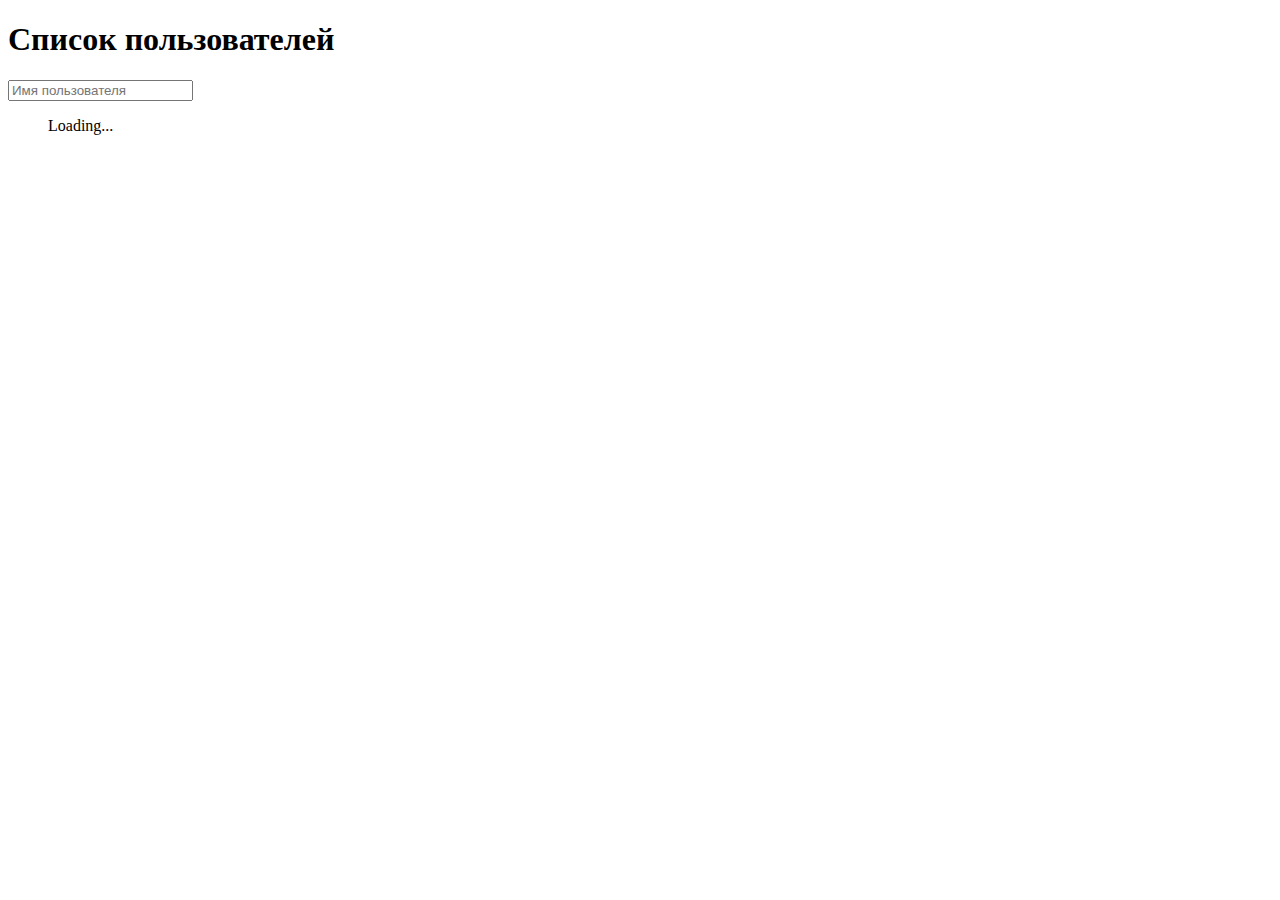
<file: async-getting-data/index.html>
<!DOCTYPE html>
<html lang="en">
<head>
    <meta charset="UTF-8"/>
    <meta http-equiv="X-UA-Compatible" content="IE=edge"/>
    <meta name="viewport" content="width=device-width, initial-scale=1.0"/>
    <link rel="shortcut icon"
          href="https://result.school/logo-result.school.png"/>
    <link href="https://cdn.jsdelivr.net/npm/bootstrap@5.3.0-alpha3/dist/css/bootstrap.min.css"
          rel="stylesheet"
          integrity="sha384-KK94CHFLLe+nY2dmCWGMq91rCGa5gtU4mk92HdvYe+M/SXH301p5ILy+dN9+nJOZ"
          crossorigin="anonymous"/>
    <title>07. Result</title>
    <script src="app.js" defer></script>
</head>
<body class="bg-dark text-light">
<div class="container w-50 pt-5">
    <h1>Список пользователей</h1>
    <input type="text"
           class="form-control mb-2"
           placeholder="Имя пользователя"
           id="filter"/>

    <ul class="list-group list-group-flush" id="list"></ul>
</div>
<script src="app.js"></script>
</body>
</html>
</file>
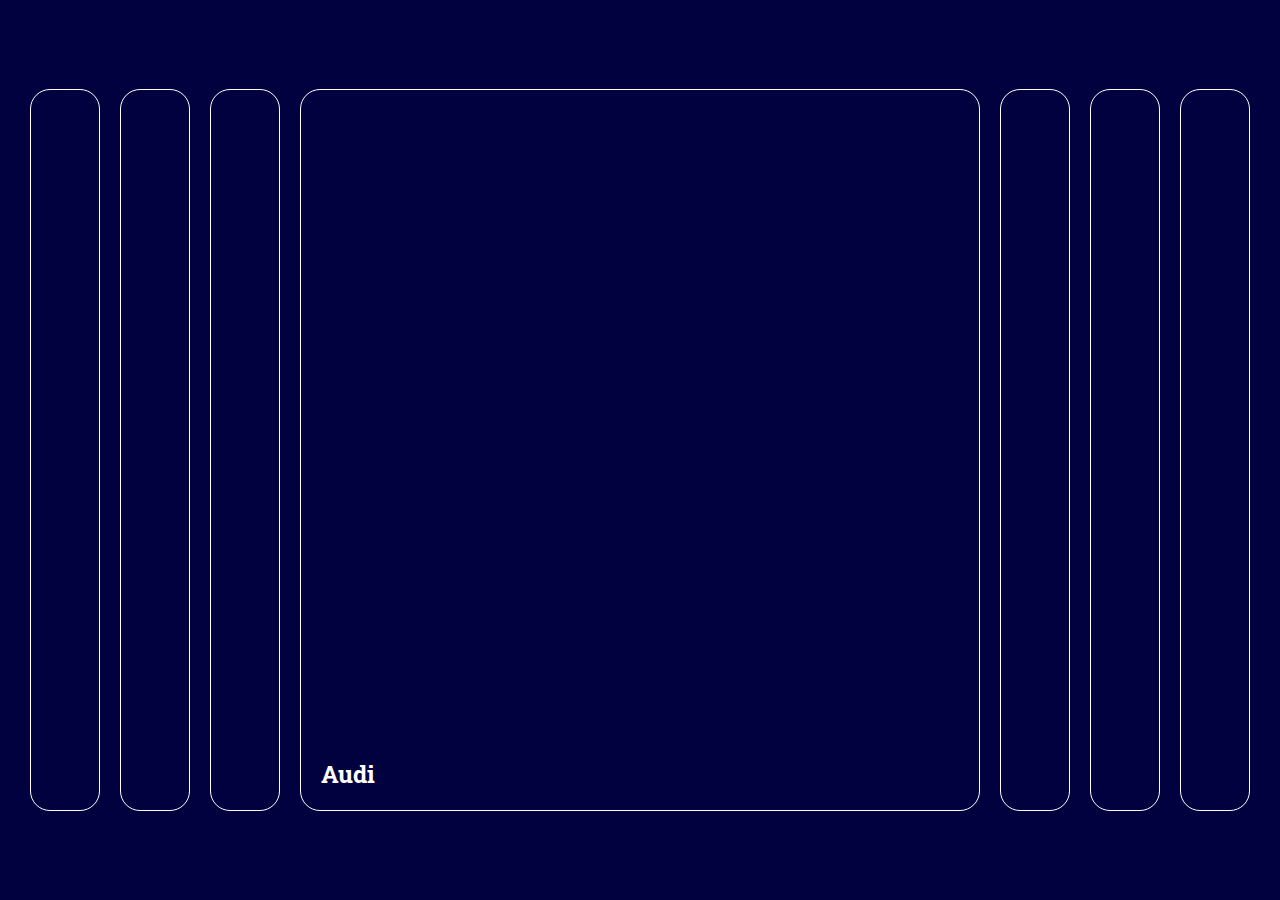
<file: cards-gallery/index.html>
<!DOCTYPE html>
<html lang="en">
<head>
    <meta charset="UTF-8"/>
    <meta name="viewport" content="width=device-width, initial-scale=1.0"/>
    <link rel="stylesheet" href="styles.css"/>
    <title>Карточки | Галерея </title>
</head>
<body>
<div id="container">
    <div class="slide" id="peugeot">
        <h3>Peugeot</h3>
    </div>
    <div class="slide" id="volkswagen_polo">
        <h3>Volkswagen Polo</h3>
    </div>
    <div class="slide" id="porsche">
        <h3>Porsche</h3>
    </div>
    <div class="slide" id="audi">
        <h3>Audi</h3>
    </div>
    <div class="slide" id="mercedes">
        <h3>Mercedes</h3>
    </div>
    <div class="slide" id="volkswagen_tr">
        <h3>Volkswagen Transporter</h3>
    </div>
    <div class="slide" id="bmw">
        <h3>BMW</h3>
    </div>
</div>
<script src="app.js"></script>
</body>
</html>
</file>
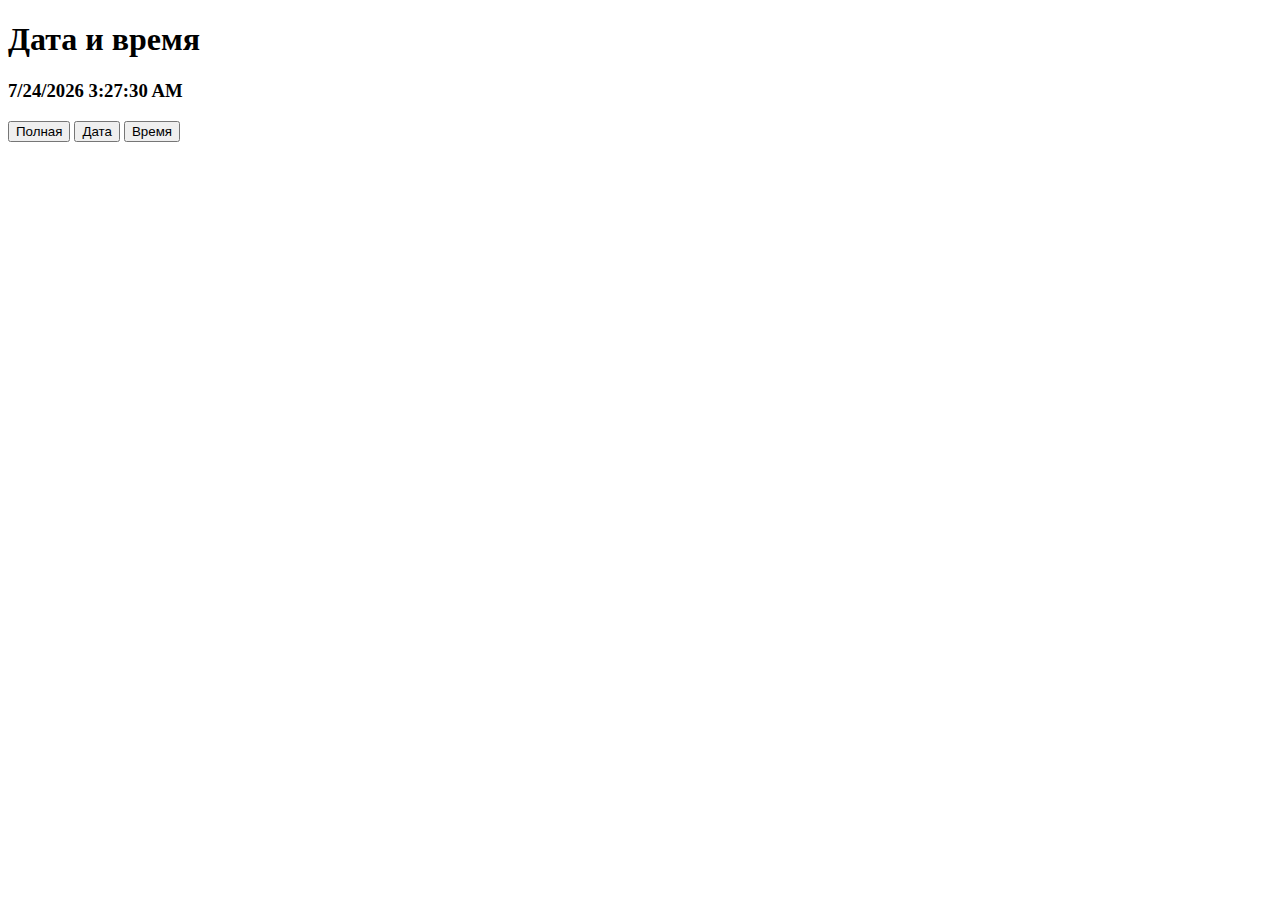
<file: clock/index.html>
<!DOCTYPE html>
<html lang="en">
  <head>
    <meta charset="UTF-8" />
    <meta http-equiv="X-UA-Compatible" content="IE=edge" />
    <meta name="viewport" content="width=device-width, initial-scale=1.0" />
    <link
      rel="shortcut icon"
      href="https://result.school/logo-result.school.png"
    />
    <link
      href="https://cdn.jsdelivr.net/npm/bootstrap@5.3.0-alpha3/dist/css/bootstrap.min.css"
      rel="stylesheet"
      integrity="sha384-KK94CHFLLe+nY2dmCWGMq91rCGa5gtU4mk92HdvYe+M/SXH301p5ILy+dN9+nJOZ"
      crossorigin="anonymous"
    />
    <title>03. JavaScript детальней</title>
    <script src="app.js" defer></script>
  </head>
  <body class="bg-dark text-light">
    <div class="container w-50 pt-5">
      <h1>Дата и время</h1>

      <div class="text-bg-light p-3 text-center rounded">
        <h3 id="output">12:12:12</h3>

        <div class="d-flex mb-2 justify-content-around">
          <button class="btn btn-small btn-primary" id="full">Полная</button>
          <button class="btn btn-small btn-success" id="date">Дата</button>
          <button class="btn btn-small btn-danger" id="time">Время</button>
        </div>
      </div>
    </div>
  </body>
</html>
</file>
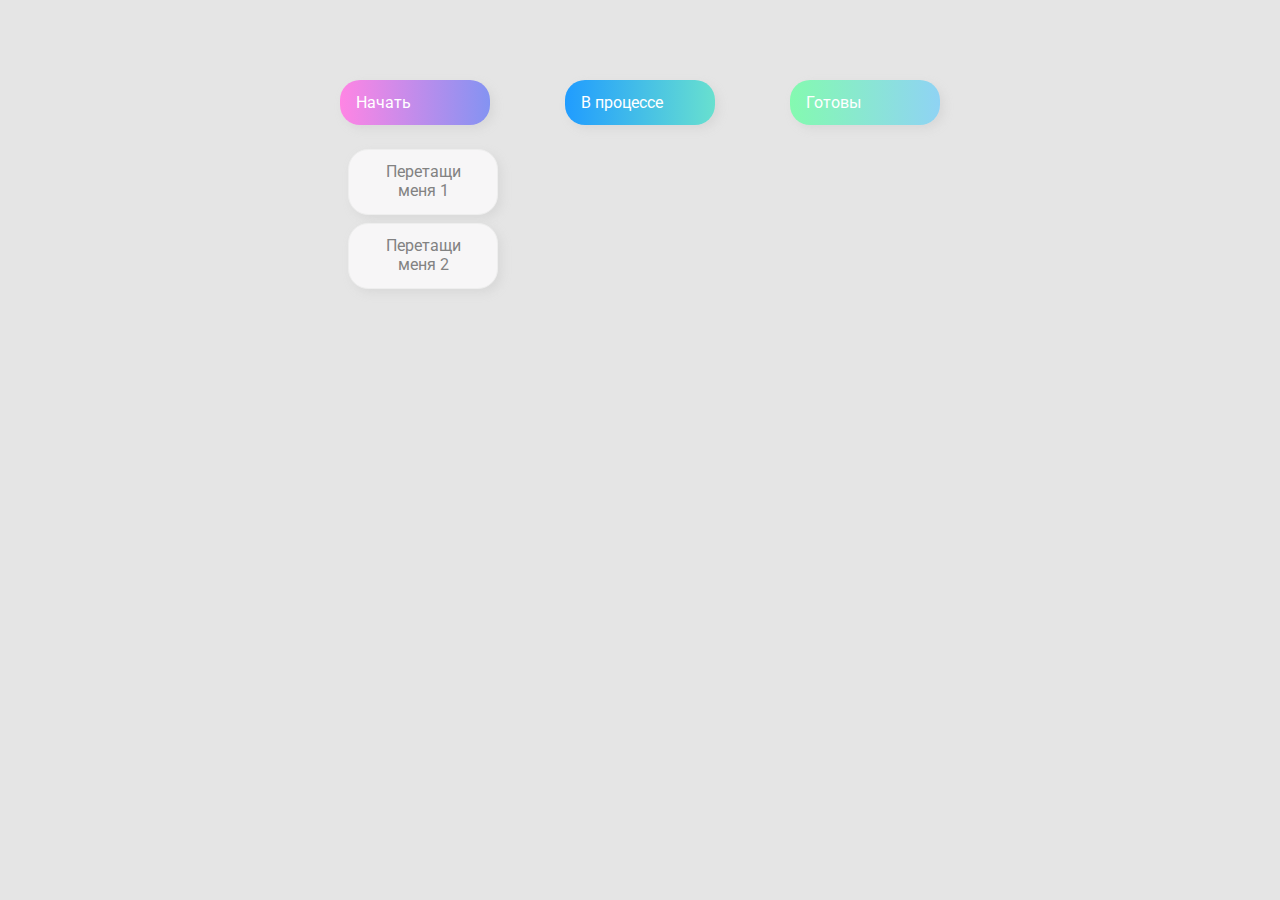
<file: kanbanboard/index.html>
<!DOCTYPE html>
<html lang="en">
<head>
    <meta charset="UTF-8"/>
    <meta name="viewport" content="width=device-width, initial-scale=1.0"/>
    <link rel="stylesheet" href="styles.css"/>
    <title>Drag & Drop | Kanban-board</title>
</head>
<body>
<div>
    <div class="row">
        <div class="col-header start">Начать</div>
        <div class="col-header progress">В процессе</div>
        <div class="col-header done">Готовы</div>
    </div>

    <div class="row">
        <div class="placeholder">
            <div class="item" draggable="true">Перетащи меня 1</div>
            <div class="item" draggable="true">Перетащи меня 2</div>
        </div>
        <div class="placeholder"></div>
        <div class="placeholder"></div>
    </div>
</div>
<script src="app.js"></script>
</body>
</html>
</file>
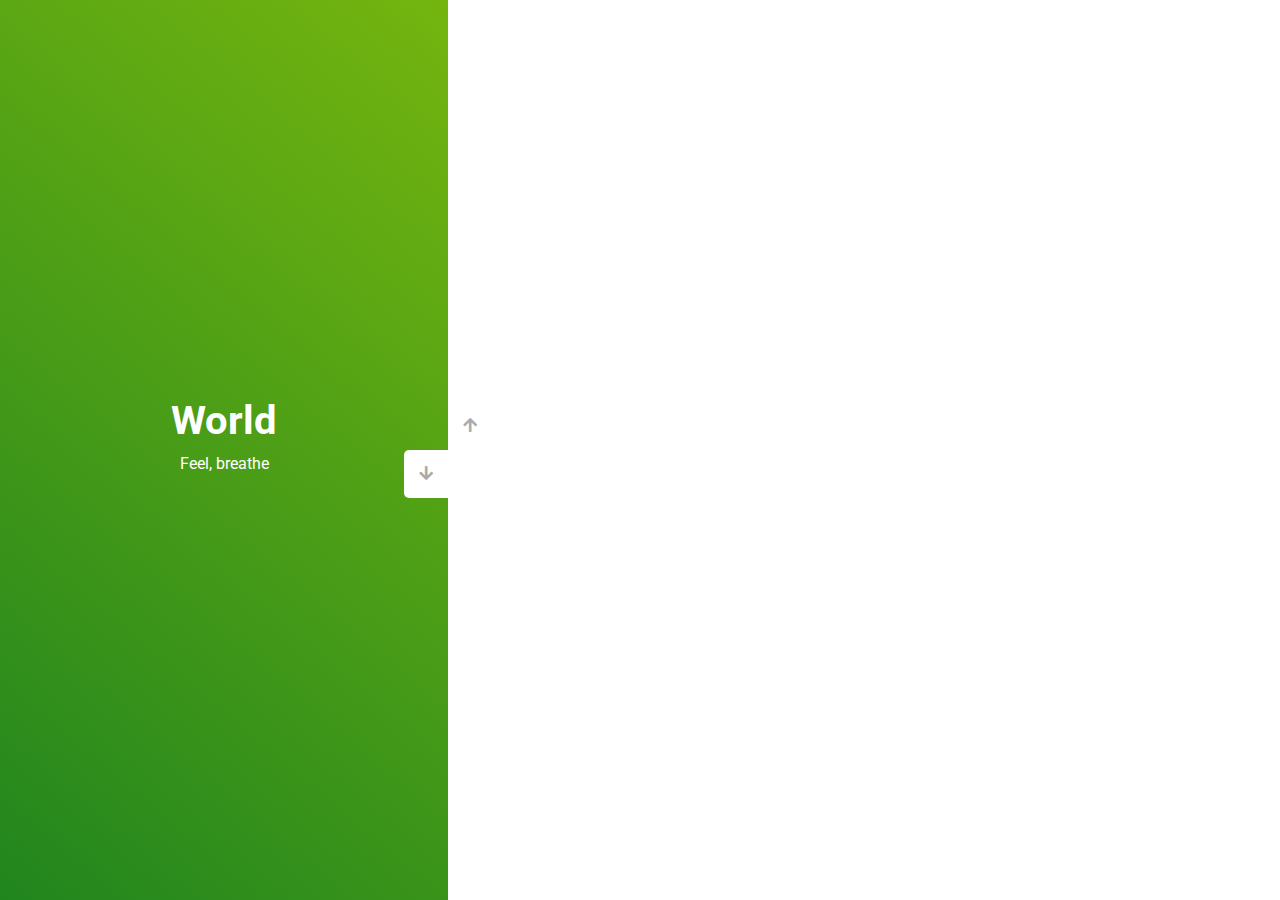
<file: pictures-slider/index.html>
<!DOCTYPE html>
<html lang="en">
<head>
    <meta charset="UTF-8"/>
    <meta name="viewport" content="width=device-width, initial-scale=1.0"/>
    <link rel="stylesheet" href="https://cdnjs.cloudflare.com/ajax/libs/font-awesome/5.15.1/css/all.min.css"/>
    <link rel="stylesheet" href="style.css"/>
    <title>Слайдер</title>
</head>
<body>
<div class="container">
    <div class="sidebar">
        <div class='active' style="background: linear-gradient(229.99deg, #ed5dd5 -26%, #5d0091 145%);">
            <h1>Programming</h1>
            <p>Work and love your job</p>
        </div>
        <div style=" background: linear-gradient(215.32deg, #fdbf59 -1%, #a94a0f 124%);">
            <h1>Owl</h1>
            <p>Wisdom is a reward from above</p>
        </div>
        <div style="background: linear-gradient(221.87deg, #0d71b4 10%, #081621 110%);">
            <h1>Dolphin</h1>
            <p>Live and enjoy every day</p>
        </div>
        <div style="background: linear-gradient(220.16deg, #7bb90e -8%, #017324 138%);">
            <h1>World</h1>
            <p>Feel, breathe</p>
        </div>
    </div>
    <div class="main-slide">
        <div style="background-image: url('https://images.unsplash.com/photo-1488330890490-c291ecf62571?q=80&w=1470&auto=format&fit=crop&ixlib=rb-4.0.3&ixid=M3wxMjA3fDB8MHxwaG90by1wYWdlfHx8fGVufDB8fHx8fA%3D%3D');"></div>
        <div style="background-image: url('https://images.unsplash.com/photo-1564569918956-2cf8a82eb1e2?q=80&w=1469&auto=format&fit=crop&ixlib=rb-4.0.3&ixid=M3wxMjA3fDB8MHxwaG90by1wYWdlfHx8fGVufDB8fHx8fA%3D%3D');"></div>
        <div style="background-image: url('https://images.unsplash.com/photo-1553383088-380dc59fb0e4?q=80&w=1471&auto=format&fit=crop&ixlib=rb-4.0.3&ixid=M3wxMjA3fDB8MHxwaG90by1wYWdlfHx8fGVufDB8fHx8fA%3D%3D');"></div>
        <div class='active' style="background-image: url('https://plus.unsplash.com/premium_photo-1661963874418-df1110ee39c1?q=80&w=1386&auto=format&fit=crop&ixlib=rb-4.0.3&ixid=M3wxMjA3fDB8MHxwaG90by1wYWdlfHx8fGVufDB8fHx8fA%3D%3D');"></div>
    </div>
    <div class="controls">
        <button class="down-button">
            <i class="fas fa-arrow-down"></i>
        </button>
        <button class="up-button">
            <i class="fas fa-arrow-up"></i>
        </button>
    </div>
</div>
<script src="app.js"></script>
</body>
</html>
</file>
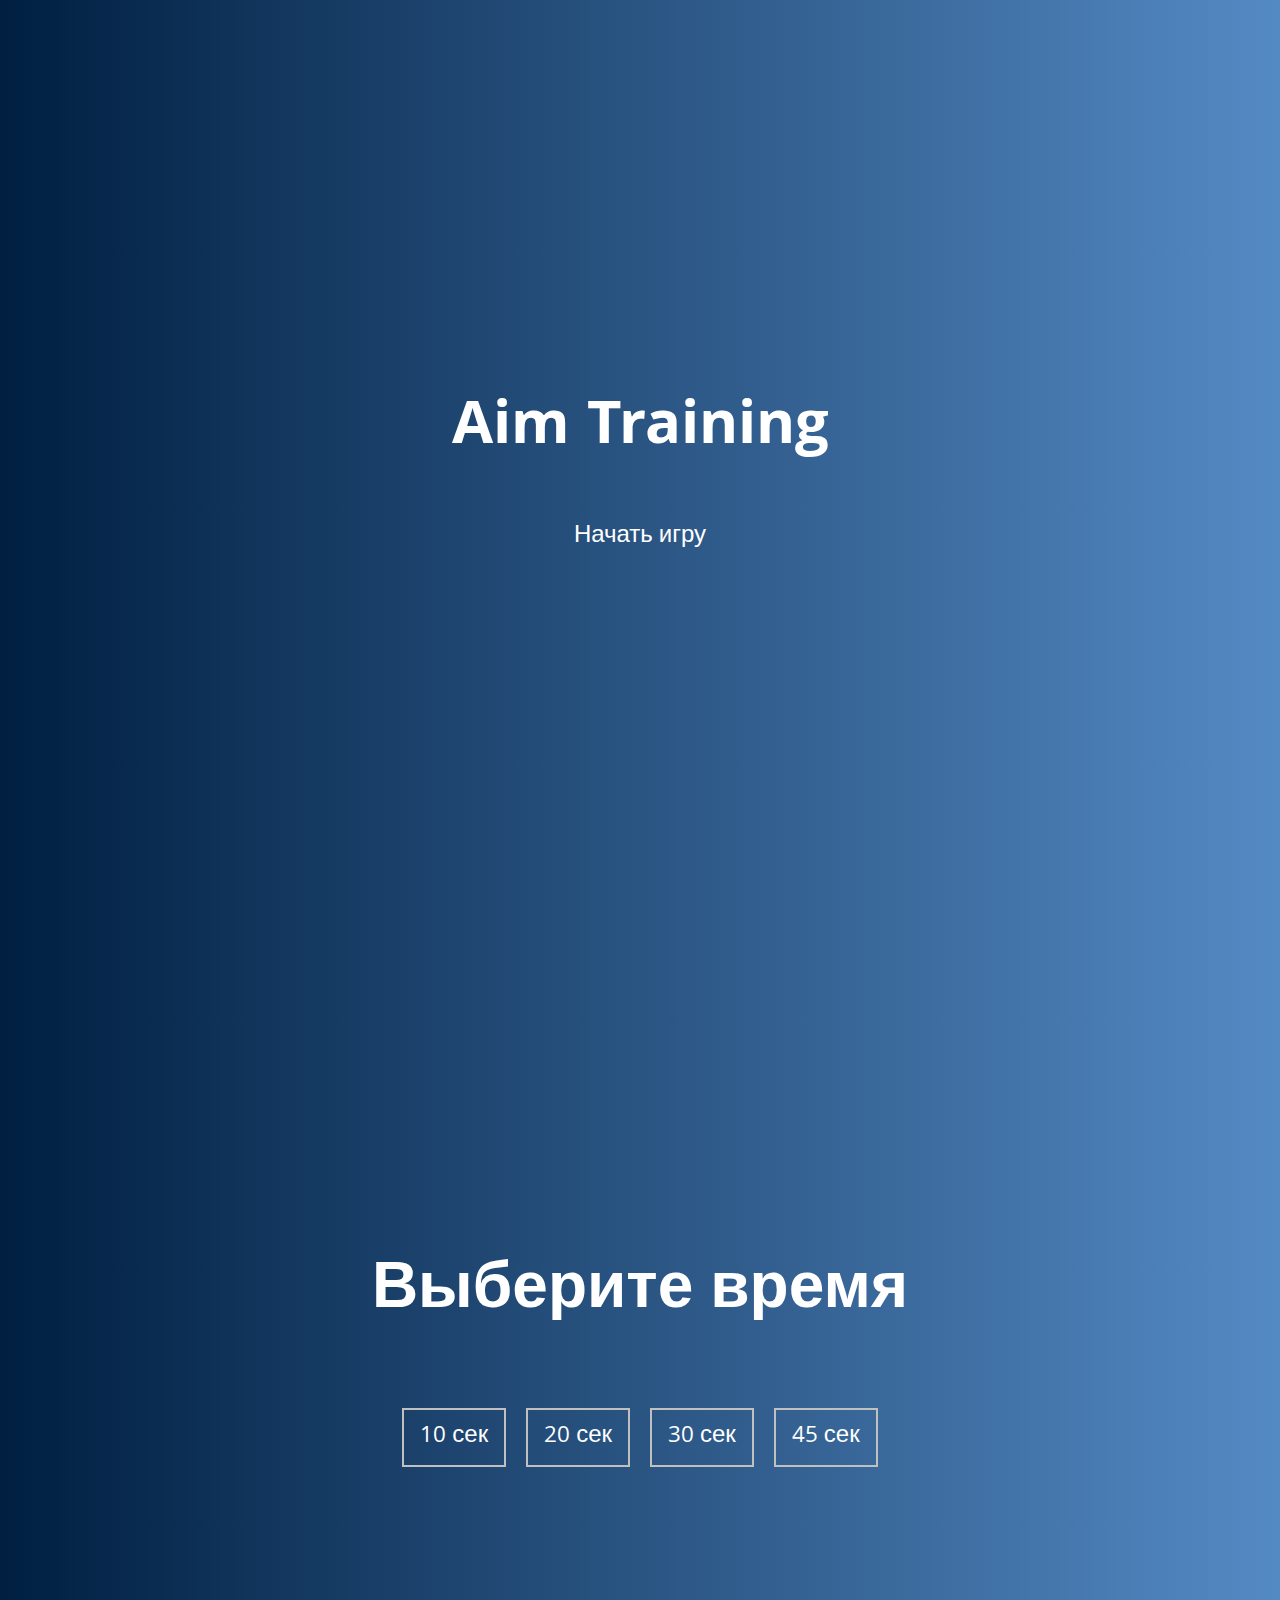
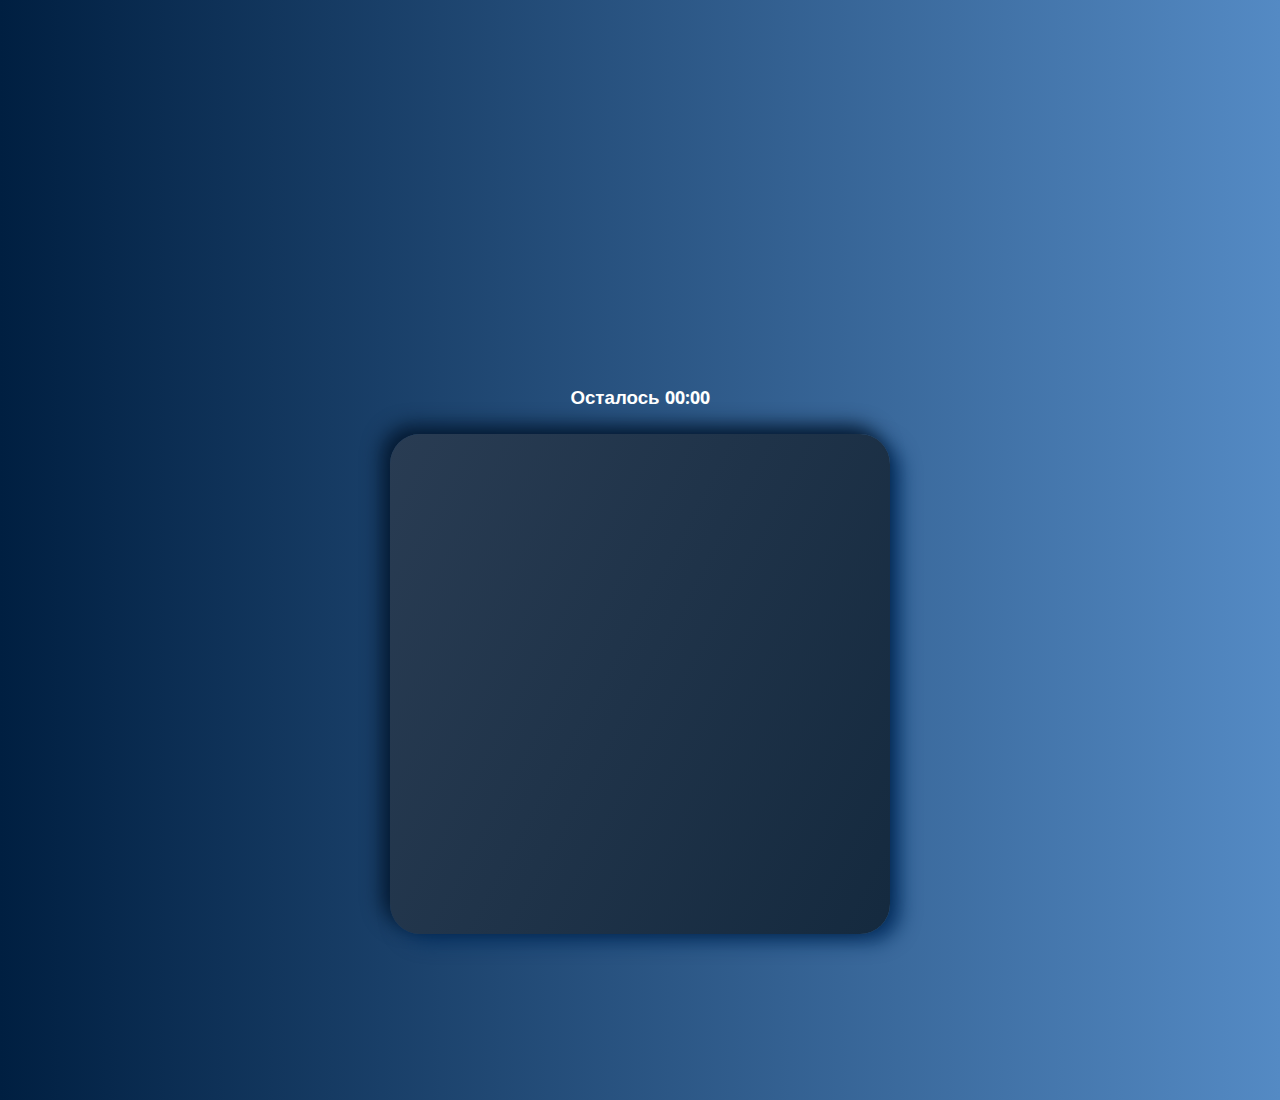
<file: games/aim-training-game/index.html>
<!DOCTYPE html>
<html lang="en">
<head>
    <meta charset="UTF-8"/>
    <meta name="viewport" content="width=device-width, initial-scale=1.0"/>
    <link rel="stylesheet" href="styles.css"/>
    <title>Aim Training Game</title>
</head>
<body>
<div class="screen">
    <h1>Aim Training</h1>
    <a href="#" class="start" id="start">Начать игру</a>
</div>

<div class="screen">
    <h1>Выберите время</h1>
    <ul class="time-list" id="time-list">
        <li>
            <button class="time-btn" data-time="10">
                10 сек
            </button>
        </li>
        <li>
            <button class="time-btn" data-time="20">
                20 сек
            </button>
        </li>
        <li>
            <button class="time-btn" data-time="30">
                30 сек
            </button>
        </li>
        <li>
            <button class="time-btn" data-time="45">
                45 сек
            </button>
        </li>
    </ul>
</div>

<div class="screen">
    <h3>Осталось <span id="time">00:00</span></h3>
    <div class="board" id="board"></div>
</div>

<script src="app.js"></script>
</body>
</html>
</file>
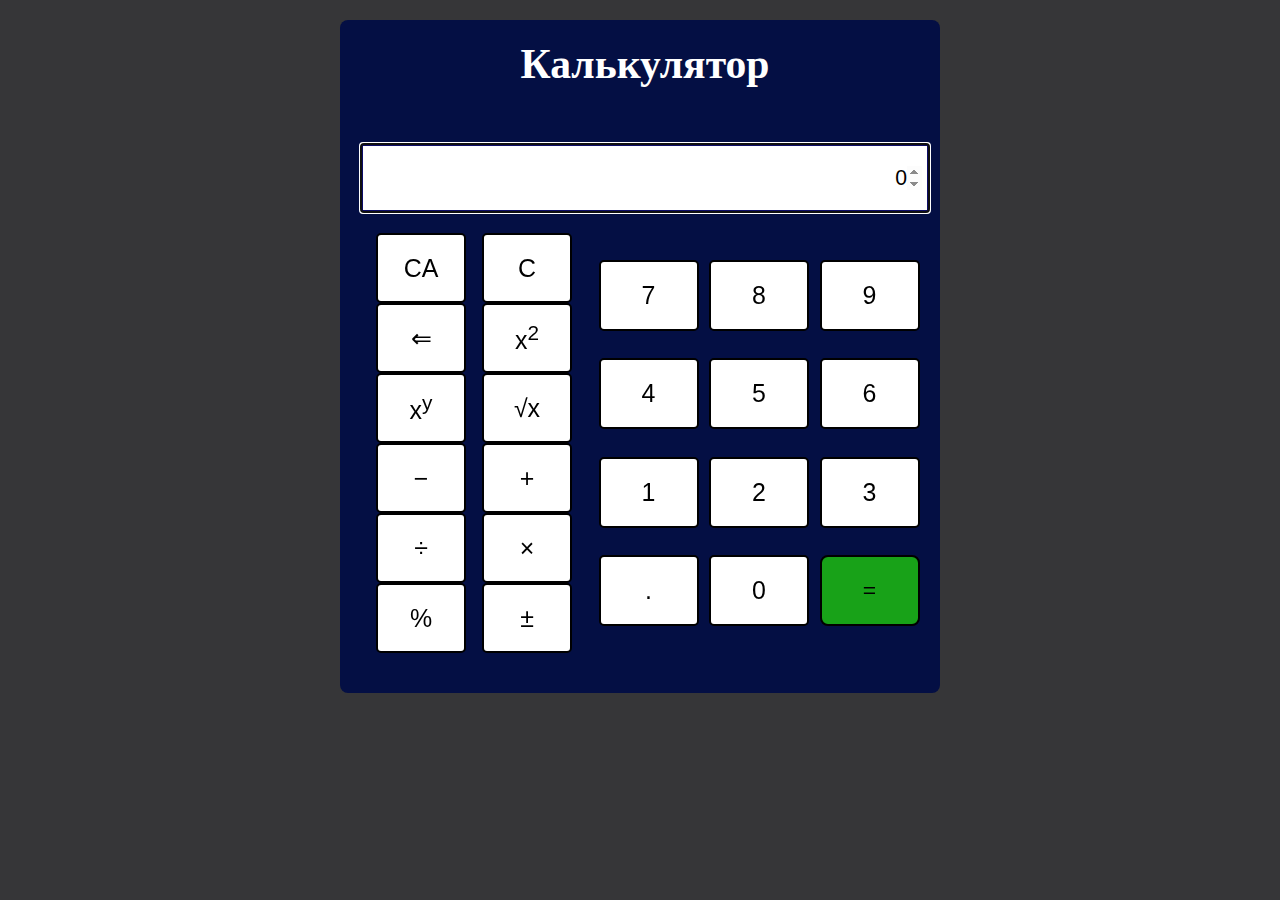
<file: simple-calculator/calc.html>
<!DOCTYPE html>
<html lang="en">
<head>
    <meta charset="UTF-8">
    <title>Калькулятор</title>
    <script src="app.js" defer></script>
    <link rel="stylesheet" href="style.css">
</head>
<body>

<div class="container">
    <h1>Калькулятор</h1>
    <div id="strCalculations"></div>
    <div class=" input_field">
        <input type="number"
               id="operation"
               class="input"
               value="0"
               autofocus/>
    </div>

    <div class="buttons">
        <div class="dig">
            <button id="7" class="btn digit">7</button>
            <button id="8" class="btn digit">8</button>
            <button id="9" class="btn digit">9</button>
            <button id="4" class="btn digit">4</button>
            <button id="5" class="btn digit">5</button>
            <button id="6" class="btn digit">6</button>
            <button id="1" class="btn digit">1</button>
            <button id="2" class="btn digit">2</button>
            <button id="3" class="btn digit">3</button>
            <button id="point" class="btn">.</button>
            <button id="0" class="btn digit">0</button>
            <button id="calculate" class="btn">=</button>
        </div>
        <div class="func item1">
            <button id="cleanAll" class="btn">CA</button>
            <button id="cleanInput" class="btn">C</button>
            <button id="backspace" class="btn">&#8656;</button>
            <button id="squared" class="btn">x<sup>2</sup></button>
            <button id="degree" class="btn">x<sup>y</sup></button>
            <button id="sqrt" class="btn">&#8730;x</button>
        </div>
        <div class="func item2">
            <button id="minus" class="btn">&#8722;</button>
            <button id="plus" class="btn">+</button>
            <button id="divide" class="btn">&#247;</button>
            <button id="multiply" class="btn">&#215;</button>
            <button id="percent" class="btn">%</button>
            <button id="opposite" class="btn">&#177;</button>
        </div>
    </div>
</div>
</body>
</html>
</file>
<file: cards-gallery/styles.css>
@import url('https://fonts.googleapis.com/css2?family=Roboto+Slab&display=swap');

body {
    font-family: "Roboto Slab", serif;
    background-color: #01013f;
    margin: 0;
    display: flex;
    justify-content: center;
    align-items: center;
    height: 100vh;
}

#container {
    display: flex;
    padding: 0 20px;
    width: 100%;
}
#container .slide {
    height: 80vh;
    margin: 10px;
    flex: 1;
    border-radius: 20px;
    border: 1px solid white;
    cursor: pointer;
    background-size: cover;
    background-position: center;
    background-repeat: no-repeat;
    color: #FFFFFF;
    position: relative;
    transition: all 500ms ease-in-out;
}
#container .slide h3 {
    position: absolute;
    margin: 0;
    left: 20px;
    bottom: 20px;
    font-size: 24px;
    opacity: 0;
}
#container .slide.active {
    flex: 10;
}
#container .slide.active h3{
    opacity: 1;
    transition: opacity 0.7s ease-in 0.5s;
}

#peugeot {
    background-image: url('https://images.unsplash.com/photo-1639640163962-9e845bd7294a?q=80&w=2070&auto=format&fit=crop&ixlib=rb-4.0.3&ixid=M3wxMjA3fDB8MHxwaG90by1wYWdlfHx8fGVufDB8fHx8fA%3D%3D');
}

#porsche {
    background-image: url('https://images.unsplash.com/photo-1646567860060-4fa0a5cb3526?q=80&w=2070&auto=format&fit=crop&ixlib=rb-4.0.3&ixid=M3wxMjA3fDB8MHxwaG90by1wYWdlfHx8fGVufDB8fHx8fA%3D%3D');
}

#volkswagen_polo {
    background-image: url('https://images.unsplash.com/photo-1699354299574-09f8d6d3b011?q=80&w=2071&auto=format&fit=crop&ixlib=rb-4.0.3&ixid=M3wxMjA3fDB8MHxwaG90by1wYWdlfHx8fGVufDB8fHx8fA%3D%3D');
}

#audi {
    background-image: url('https://images.unsplash.com/photo-1634053646914-788147b725ed?q=80&w=2070&auto=format&fit=crop&ixlib=rb-4.0.3&ixid=M3wxMjA3fDB8MHxwaG90by1wYWdlfHx8fGVufDB8fHx8fA%3D%3D');
}

#mercedes {
    background-image: url('https://images.unsplash.com/photo-1679049864217-d845dccae8dd?q=80&w=2071&auto=format&fit=crop&ixlib=rb-4.0.3&ixid=M3wxMjA3fDB8MHxwaG90by1wYWdlfHx8fGVufDB8fHx8fA%3D%3D');
}

#volkswagen_tr {
    background-image: url('https://images.unsplash.com/photo-1565297373592-731bbb475700?q=80&w=2070&auto=format&fit=crop&ixlib=rb-4.0.3&ixid=M3wxMjA3fDB8MHxwaG90by1wYWdlfHx8fGVufDB8fHx8fA%3D%3D');
}

#bmw {
    background-image: url('https://images.unsplash.com/photo-1614026480209-cd9934144671?q=80&w=2070&auto=format&fit=crop&ixlib=rb-4.0.3&ixid=M3wxMjA3fDB8MHxwaG90by1wYWdlfHx8fGVufDB8fHx8fA%3D%3D');
}
</file>
<file: kanbanboard/styles.css>
@import url("https://fonts.googleapis.com/css?family=Roboto&display=swap");

* {
  box-sizing: border-box;
}

body {
  font-family: "Roboto", sans-serif;
  background-color: #e5e5e5;
  display: flex;
  padding-top: 5rem;
  justify-content: center;
  overflow: hidden;
  margin: 0;
}

.row {
  display: flex;
  width: 600px;
  justify-content: space-between;
  margin-bottom: 1rem;
}

.col-header {
  width: 150px;
  box-shadow: 4px 4px 9px rgba(198, 198, 198, 0.36);
  border-radius: 20px;
  padding: 0.8rem 1rem;
  color: #fff;
}

.item {
  width: 150px;
  height: 66px;
  border: 1px solid #eee;
  box-shadow: 4px 4px 9px rgba(198, 198, 198, 0.36);
  border-radius: 20px;
  background: #f7f6f7;
  padding: 0.8rem 1rem;
  color: #828282;
  text-align: center;
  cursor: grab;
  margin: 8px;
}

.item:active {
  cursor: grabbing;
}

.placeholder {
  width: 150px;
  height: 66px;
}

.start {
  background: linear-gradient(90deg, #ff85e4 0%, #229efd 179.25%);
}

.progress {
  background: linear-gradient(90deg, #209cff 0%, #68e0cf 100%);
}

.done {
  background: linear-gradient(90deg, #84fab0 0%, #8fd3f4 100%);
}

.hold {
  font-weight: bold;
  border: 2px solid #b7b7b7;
}

.hide {
  opacity: 0.7;
  border: 2px dashed #818181;
}

.hovered {
  opacity: 0.7;
  border: 2px dashed #818181;
  border-radius: 20px;
}
</file>
<file: pictures-slider/style.css>
@import url("https://fonts.googleapis.com/css?family=Roboto&display=swap");

* {
  box-sizing: border-box;
  margin: 0;
  padding: 0;
}

body {
  font-family: "Roboto", sans-serif;
  height: 100vh;
}

.container {
  position: relative;
  overflow: hidden;
  width: 100vw;
  height: 100vh;
}

.sidebar {
  height: 100%;
  width: 35%;
  position: absolute;
  top: 0;
  left: 0;
  transition: transform 0.5s ease-in-out;
}

.sidebar > div {
  height: 100%;
  width: 100%;
  display: flex;
  flex-direction: column;
  align-items: center;
  justify-content: center;
  color: #fff;
}

.sidebar h1 {
  font-size: 40px;
  margin-bottom: 10px;
  margin-top: -30px;
}

.main-slide {
  height: 100%;
  position: absolute;
  top: 0;
  left: 35%;
  width: 65%;
  transition: transform 0.5s ease-in-out;
}

.main-slide > div {
  background-repeat: no-repeat;
  background-size: cover;
  background-position: center center;
  height: 100%;
  width: 100%;
}

button {
  background-color: #fff;
  border: none;
  color: #aaa;
  cursor: pointer;
  font-size: 16px;
  padding: 15px;
}

button:hover {
  color: #222;
}

button:focus {
  outline: none;
}

.container .controls button {
  position: absolute;
  left: 35%;
  top: 50%;
  z-index: 100;
}

.container .controls .down-button {
  transform: translateX(-100%);
  border-top-left-radius: 5px;
  border-bottom-left-radius: 5px;
}

.container .controls .up-button {
  transform: translateY(-100%);
  border-top-right-radius: 5px;
  border-bottom-right-radius: 5px;
}
</file>
<file: games/aim-training-game/styles.css>
@import url("https://fonts.googleapis.com/css?family=Khula&display=swap");

* {
  box-sizing: border-box;
}

body {
  color: #fff;
  font-family: "Khula", sans-serif;
  height: 100vh;
  overflow: hidden;
  margin: 0;
  text-align: center;
}

a {
  color: #fff;
  text-decoration: none;
}

a:hover {
  color: #16d9e3;
}

.start {
  font-size: 1.5rem;
}

h1 {
  line-height: 1.4;
  font-size: 4rem;
}

.screen {
  display: flex;
  flex-direction: column;
  align-items: center;
  justify-content: center;
  height: 100vh;
  width: 100vw;
  transition: margin 0.5s ease-out;
  background: linear-gradient(90deg, #001f41 0%, #548ac4 100%);
}

.screen.up {
  margin-top: -100vh;
}

.time-list {
  display: flex;
  flex-wrap: wrap;
  justify-content: center;
  list-style: none;
  padding: 0;
}

.time-list li {
  margin: 10px;
}

.time-btn {
  background-color: transparent;
  border: 2px solid #c0c0c0;
  color: #fff;
  cursor: pointer;
  font-family: inherit;
  padding: 0.5rem 1rem;
  font-size: 1.5rem;
}

.time-btn:hover {
  border: 2px solid #16d9e3;
  color: #16d9e3;
}

.hide {
  opacity: 0;
}

.primary {
  color: #16d9e3;
}

.board {
  display: flex;
  justify-content: center;
  align-items: center;
  position: relative;
  width: 500px;
  height: 500px;
  background: linear-gradient(118.38deg, #2a3d54 -4.6%, #00172a 200.44%);
  box-shadow: -8px -8px 20px #04182f, 10px 7px 20px #063264;
  border-radius: 30px;
  overflow: hidden;
}

.circle {
  /*background: linear-gradient(90deg, #16d9e3 0%, #30c7ec 47%, #46aef7 100%);*/
  position: absolute;
  border-radius: 50%;
  cursor: pointer;
}

.restart-btn {
  background-color: transparent;
  border: 2px solid #c0c0c0;
  color: #fff;
  cursor: pointer;
  font-family: inherit;
  padding: 0.5rem 1rem;
  font-size: 1.1rem;
}
</file>
<file: simple-calculator/style.css>
body {
    background-color: #363638;
    font-size: 1.3em;
    color: white;
}

h1 {
    text-align: center;
    margin: 10px;

}

.container {
    margin: 20px auto;
    max-width: 600px;
    background-color: #040f44;
    padding: 10px 10px 20px 20px;
    box-sizing: border-box;
    border-radius: 8px;
}

#strCalculations  {
    padding: 5px 0 0px 0;
    font-size: 0.7em;
    text-align: end;
    min-height: 40px;
}

#operation {
    width: 100%;
    height: 70px;
    font-size: 1.02em;
    text-align: end;
    border: 3px solid #0d0d69;
    box-sizing: border-box;
    padding-right: 5px;
    box-sizing: border-box;
}

.btn:hover {
    cursor: pointer;
}

.buttons {
    margin: 20px 0px;
    display: grid;
    grid-template-columns: repeat(5, 1fr);
    grid-template-rows: repeat(2, 1fr);
}

.btn {
    width: 90px;
    height: 70px;
    font-size: 1.2em;
    border-radius: 5px;
    border: 2px solid black;
    background-color: #ffffff;
}

.dig {
    flex-wrap: wrap;
    display: flex;
    grid-area: 1 / 3 / 6 / 6;
    justify-content: space-evenly;
    align-content: space-evenly;
}

.dig .btn {
    width: 100px;
    height: 71px;
}


.func.item1 {
    flex-wrap: wrap;
    display: flex;
    justify-content: space-evenly;
    grid-area: 1 / 1 / 2 / 3;
}

.func.item2 {
    grid-area: 2 / 1 / 3 / 3;
    display: flex;
    justify-content: space-evenly;
    flex-wrap: wrap;
}

#calculate {
    background-color: #18a218;
    border: 2px solid black;
    border-radius: 8px;
    font-size: 1.1em;
    box-sizing: border-box;
}
</file>
